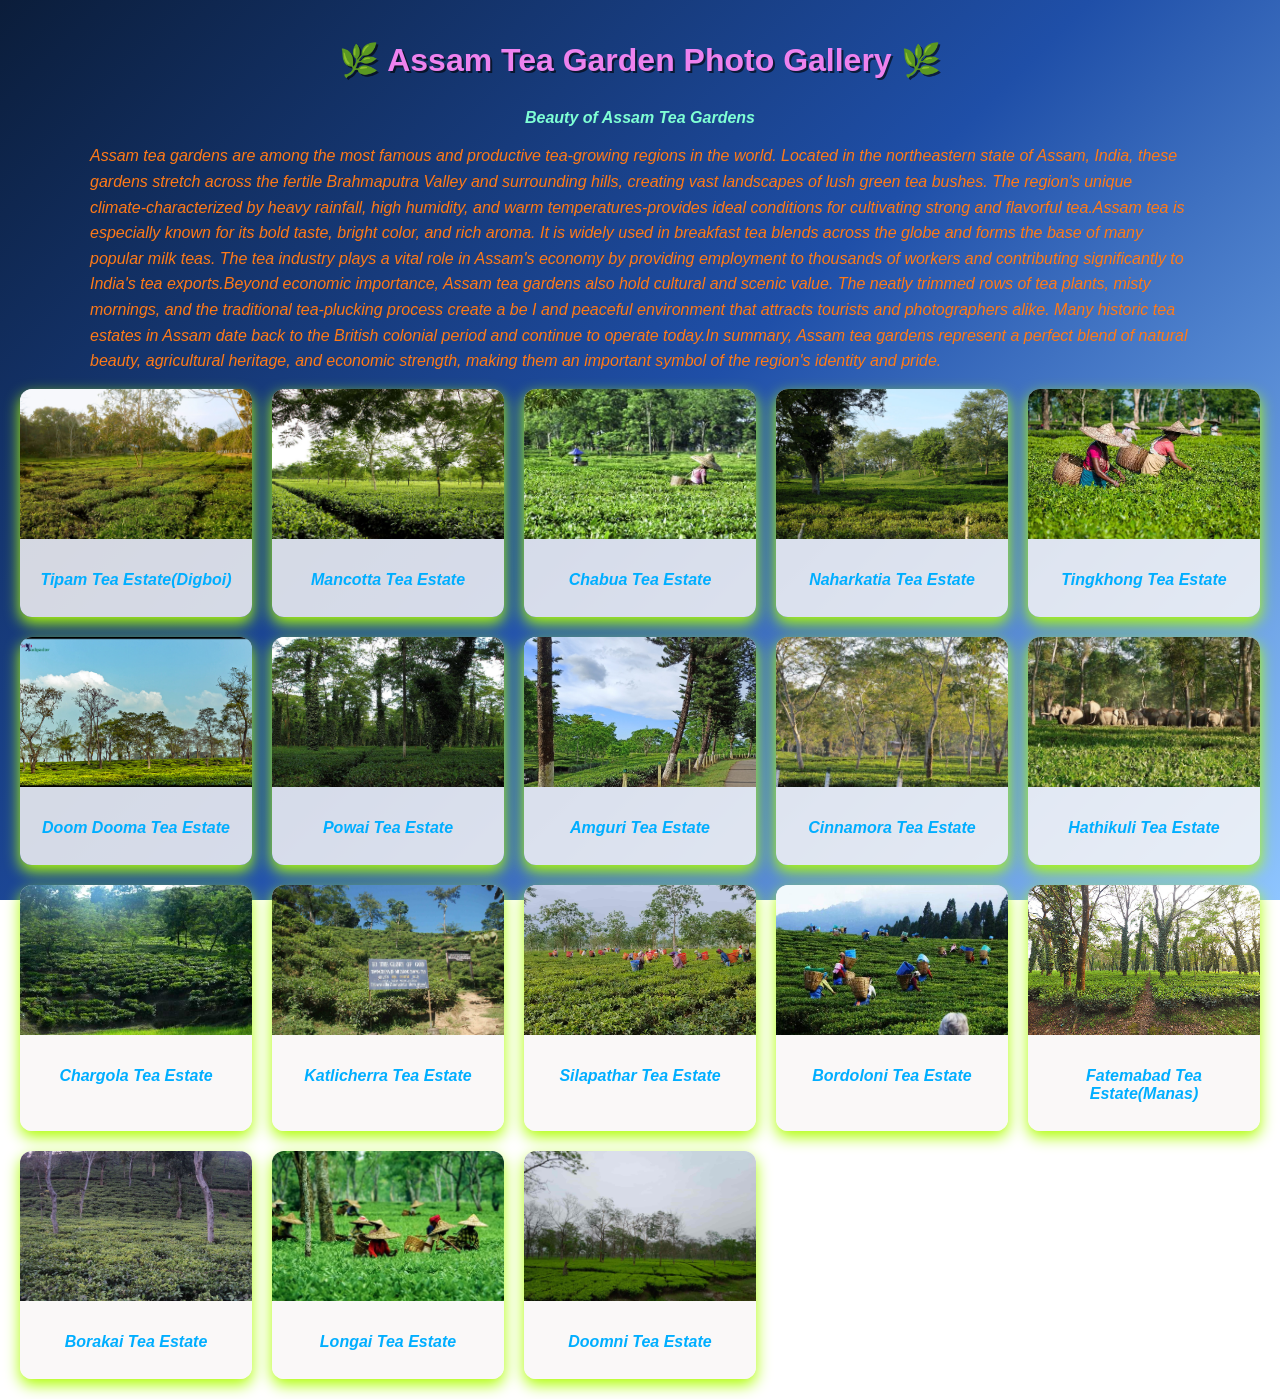
<file: index.html>
<!DOCTYPE html>
<html lang="en">
<head>
  <meta charset="UTF-8">
  <title>Assam Tea Garden Photo Gallery</title>
  <link rel="stylesheet" href="style2.css">
</head>
<body>

<h1 style=color:violet>🌿 Assam Tea Garden Photo Gallery 🌿</h1>
<p style=color:aquamarine> Beauty of Assam Tea Gardens</p>
<p class="p1">Assam tea gardens are among the most famous and productive tea-growing regions in the world. Located in the northeastern state of Assam, India, these gardens stretch across the fertile Brahmaputra Valley and surrounding hills, creating vast landscapes of lush green tea bushes. The region's unique climate-characterized by heavy rainfall, high humidity, and warm temperatures-provides ideal conditions for cultivating strong and flavorful tea.Assam tea is especially known for its bold taste, bright color, and rich aroma. It is widely used in breakfast tea blends across the globe and forms the base of many popular milk teas. The tea industry plays a vital role in Assam's economy by providing employment to thousands of workers and contributing significantly to India's tea exports.Beyond economic importance, Assam tea gardens also hold cultural and scenic value. The neatly trimmed rows of tea plants, misty mornings, and the traditional tea-plucking process create a be I and peaceful environment that attracts tourists and photographers alike. Many historic tea estates in Assam date back to the British colonial period and continue to operate today.In summary, Assam tea gardens represent a perfect blend of natural beauty, agricultural heritage, and economic strength, making them an important symbol of the region's identity and pride.</p>
<div class="gallery" id="gallery"></div>

<!-- Lightbox / modal--->
<div class="lightbox" id="lightbox">
  <span class="close">&times;</span>
  <img id="lightbox-img">
  <p id="lightbox-caption"></p>
</div>

<script src="script.js"></script>
</body>
</html>
</file>
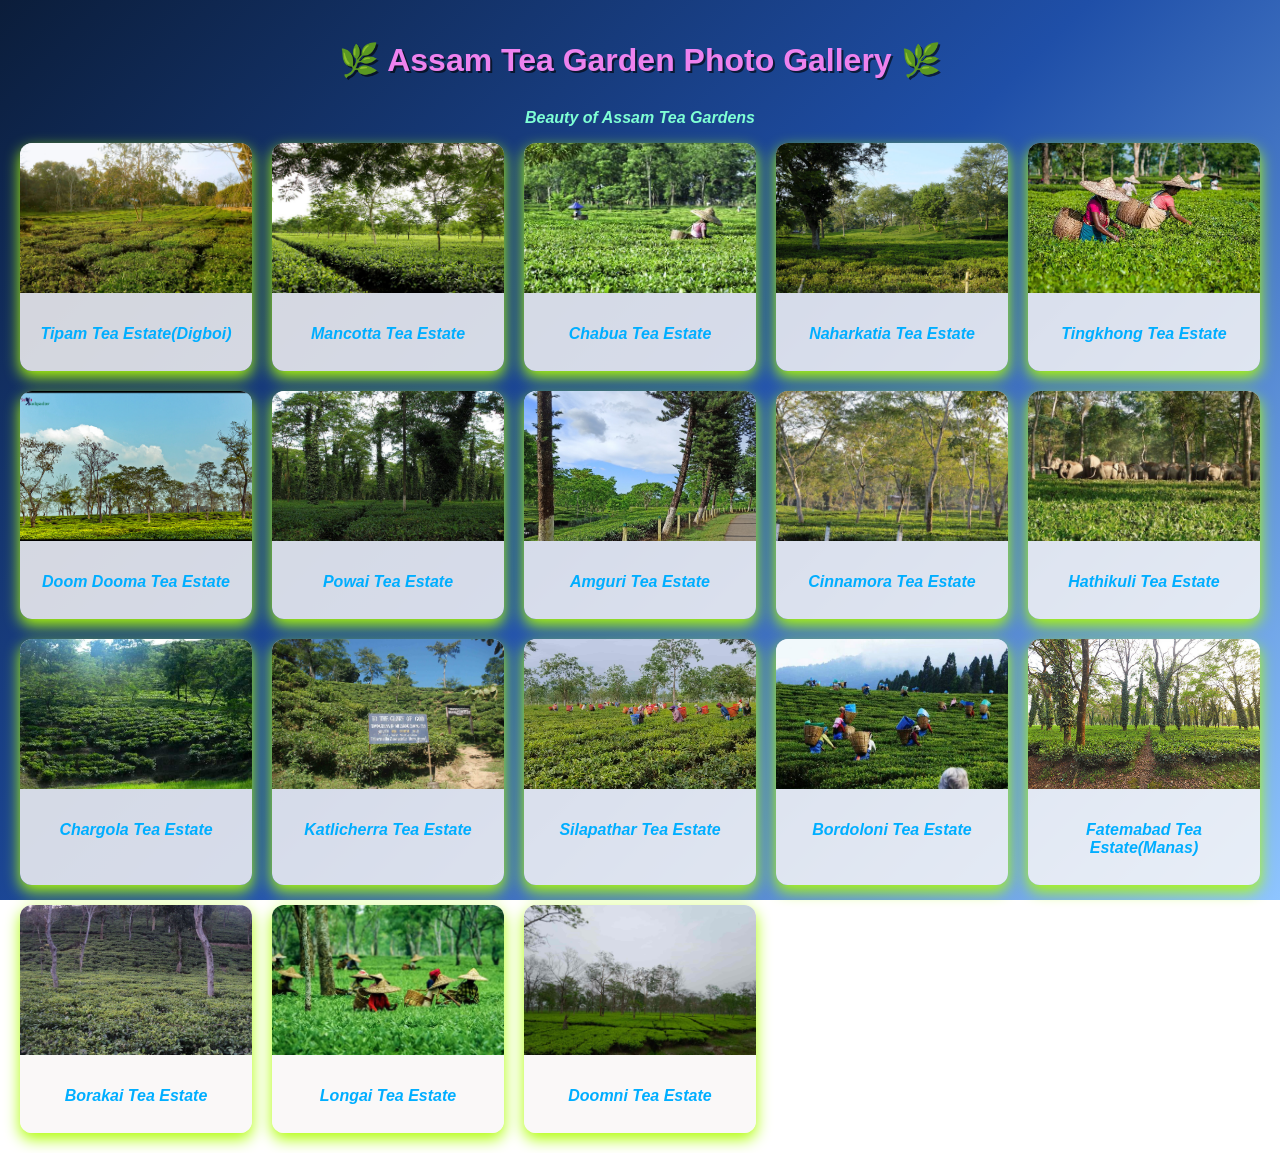
<file: teagarden2.html>
<!DOCTYPE html>
<html lang="en">
<head>
  <meta charset="UTF-8">
  <title>Assam Tea Garden Photo Gallery</title>
  <link rel="stylesheet" href="style2.css">
</head>
<body>

<h1 style=color:violet>🌿 Assam Tea Garden Photo Gallery 🌿</h1>
<p style=color:aquamarine> Beauty of Assam Tea Gardens</p>
<div class="gallery" id="gallery"></div>

<!-- Lightbox / modal--->
<div class="lightbox" id="lightbox">
  <span class="close">&times;</span>
  <img id="lightbox-img">
  <p id="lightbox-caption"></p>
</div>

<script src="script.js"></script>
</body>
</html>
</file>
<file: style2.css>
body {
  font-family: Arial, sans-serif;
  margin: 0;
  padding: 20px;
  min-height: 100vh;

  /* Blue gradient background */
  background: linear-gradient(135deg, #0b1d3a, #1f4fa8, #8ec5ff);
  background-attachment: fixed;
}
.p1 {
    width: 100%;               
    max-width: 1100px;         
    margin: 15px auto;
    
    text-align: left;       
    
    background: none;
    box-shadow: none;
    border: none;
    padding: 0;

    color: #ff7a18;          
    font-size: 16px;
    line-height: 1.6;         
    font-style: italic;       
    font-weight: 500;
}

h1 {
  text-align: center;
  color: #ffffff;
  margin-bottom: 30px;
  text-shadow: 2px 2px 0 rgba(0,0,0,0.6);
     
}
p {
  text-align: center;
  font-style: italic;
  font-weight: bold;
}

/* Gallery Grid */
.gallery {
  display: grid;
  grid-template-columns: repeat(auto-fit, minmax(220px, 1fr));
  gap: 20px;
}

/* Card */
.card {
  background:rgba(249, 247, 247, 0.838);
  border-radius: 12px;
  overflow: hidden;
  box-shadow: 0 6px 15px rgb(175, 254, 3);
  cursor: pointer;
  transition: transform 0.3s, box-shadow 0.5s;
}

.card:hover {
  transform: scale(1.06);
  box-shadow: 0 10px 25px rgba(0,0,0,0.35);
}

.card img {
  width: 100%;
  height: 150px;
  object-fit: cover;
}

.card p {
  padding: 12px;
  text-align: center;
  font-weight: bold;
  color:rgb(0, 174, 255);
}

/* Lightbox Full Screen */

.lightbox {
  display: none;
  position: fixed;
  inset: 0;
  background: rgba(0,0,0,0.9);
  justify-content: center;
  align-items: center;
  flex-direction: column;
  z-index: 1000;
}

.lightbox img {
  max-width: 90%;
  max-height: 80%;
}

.lightbox .close {
  position: absolute;
  top: 20px;
  right: 30px;
  font-size: 40px;
  color: white;
  cursor: pointer;
}

#lightbox-caption {
  color: white;
  margin-top: 10px;
}

.close {
  position: absolute;
  top: 20px;
  right: 30px;
  font-size: 40px;
  color: red;
  cursor: pointer;
}
</file>
